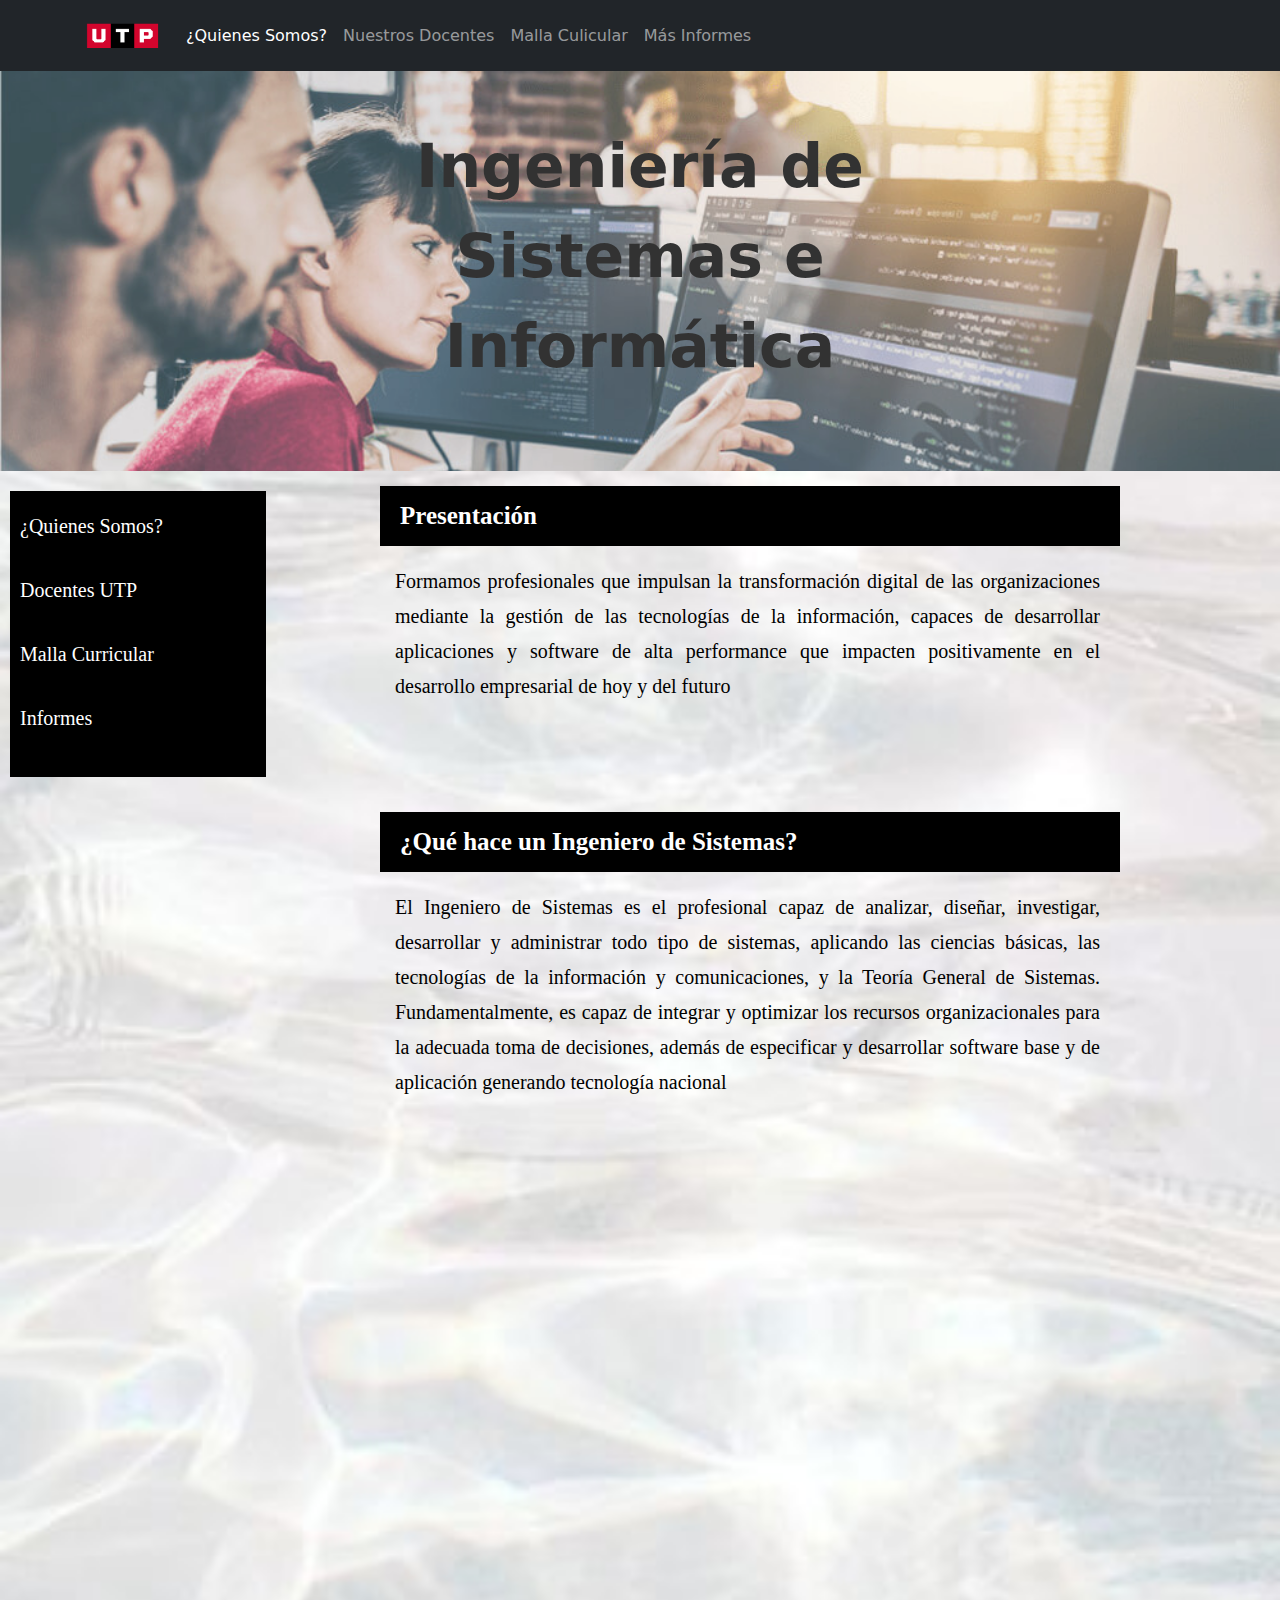
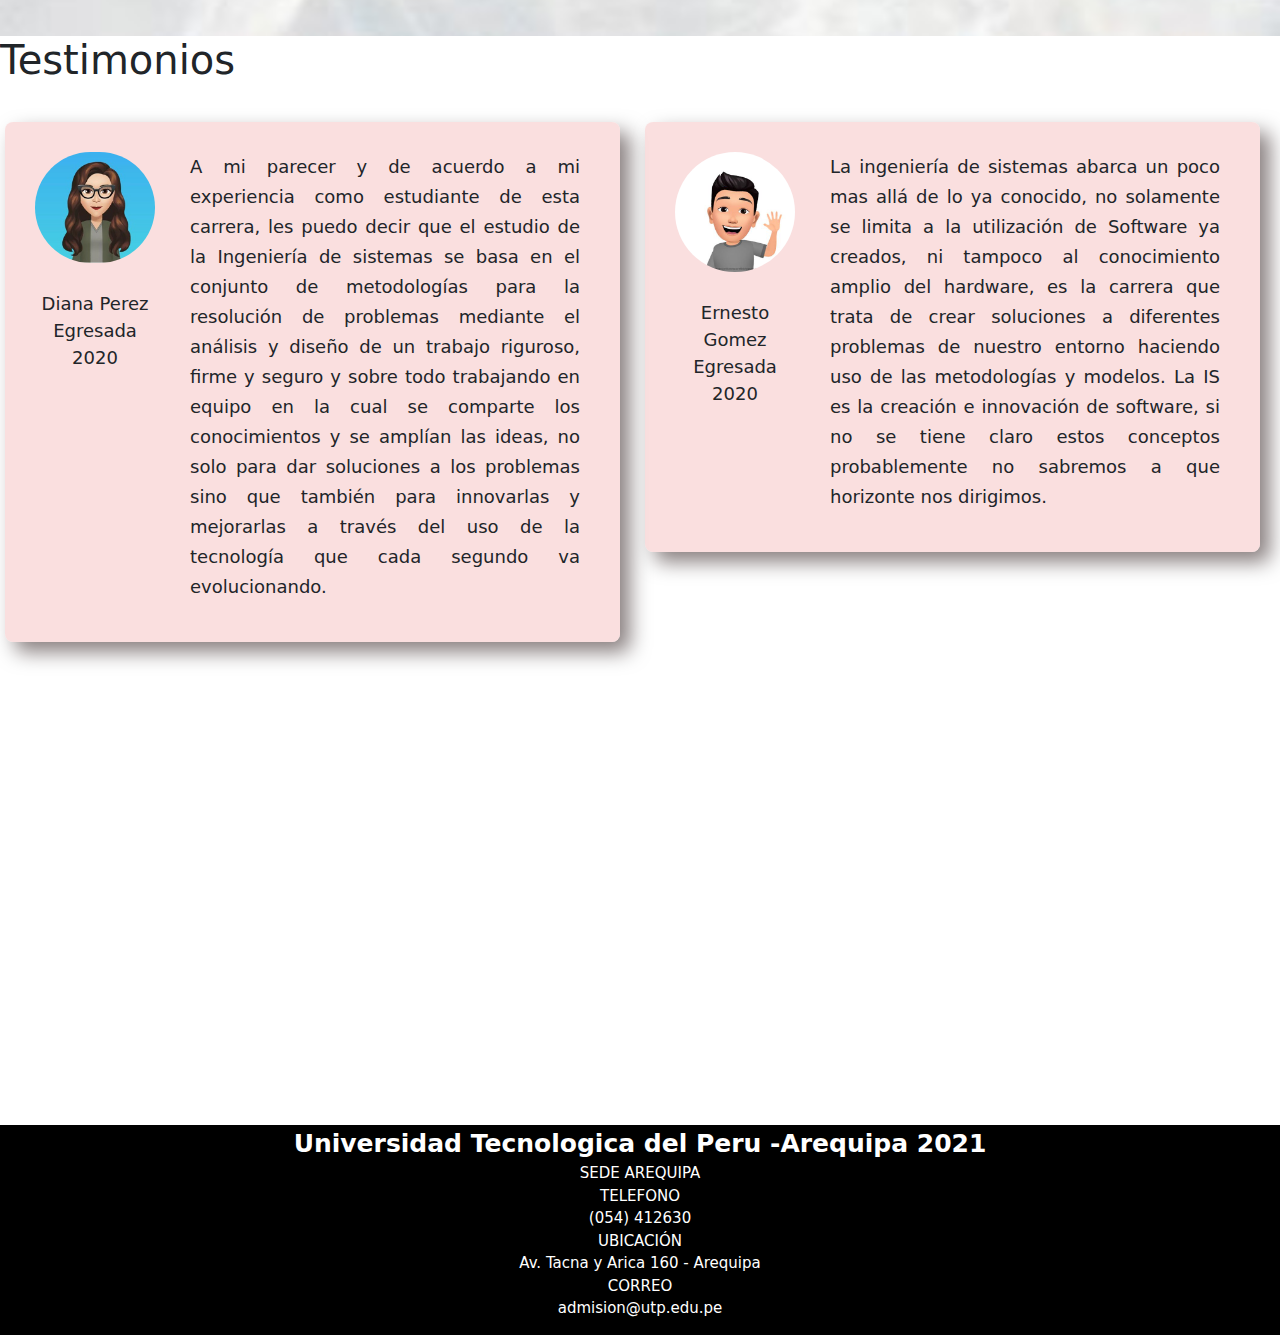
<file: Segundo Avance/index.html>
<!DOCTYPE html>
<html lang="en">
<head>
    <meta charset="UTF-8">
    <meta http-equiv="X-UA-Compatible" content="IE=edge">
    <meta name="viewport" content="width=device-width, initial-scale=1.0">
    <title>Ingeniería de Sistemas e Informática | UTP</title>
    <link rel="stylesheet" href="css/bootstrap.min.css">
    <link rel="stylesheet" href="css/estilos.css">
    <link rel="stylesheet" href="https://use.fontawesome.com/releases/v5.15.3/css/all.css" integrity="sha384-SZXxX4whJ79/gErwcOYf+zWLeJdY/qpuqC4cAa9rOGUstPomtqpuNWT9wdPEn2fk" crossorigin="anonymous">
    <link rel="stylesheet" href="https://cdnjs.cloudflare.com/ajax/libs/animate.css/4.1.1/animate.min.css" />
    <script src="css/wow.min.js"></script>
    <script>
        new WOW().init();
    </script>
</head>

<body>
    <header>
        <nav class="navbar navbar-expand-lg navbar-dark bg-dark">
            <div class="container">
              <a class="navbar-brand" href="#"><img src="img/UTP.png" alt="" width="80" height="45"></a> <!--logo utp-->
              <button class="navbar-toggler" type="button" data-bs-toggle="collapse" data-bs-target="#navbarSupportedContent" aria-controls="navbarSupportedContent" aria-expanded="false" aria-label="Toggle navigation">
                <span class="navbar-toggler-icon"></span>
              </button>
              <!--Inicia Menu-->
              <div class="collapse navbar-collapse" id="navbarSupportedContent">
                <ul class="navbar-nav me-auto mb-2 mb-lg-0">
                  <li class="nav-item"><a  class="nav-link active" aria-current="page" href="index.html">¿Quienes Somos?</a></li>
                  <li class="nav-item"><a  class="nav-link" href="NDocentes.html">Nuestros Docentes</a></li>
                  <li class="nav-item"><a  class="nav-link" href="MCurricular.html">Malla Culicular</a></li>
                  <li class="nav-item"><a  class="nav-link" href="MInformes.html">Más Informes</a></li> 
              </div>
            </div>
        </nav>
    </header>
    <!--parte1-->
    <section class="container1">
        <div class="rowConteiner">
            <div class="rowcontainer__title">
                Ingeniería de Sistemas e Informática
            </div>
        </div>
    </section>        
    <!--parte2-->
    <section class="cuerpo-central">
		<div class="Barra-izquierda">
			<nav >
				<a href="index.html">¿Quienes Somos?</a><br>
				<a href="NDocentes.html">Docentes UTP</a><br>				
				<a href="MCurricular.html">Malla Curricular</a><br>
				<a href="MInformes.html">Informes</a><br>
			</nav>
		</div>
		<div class="contenido-derecha">
			<h1>Presentación</h1>
			<p>	Formamos profesionales que impulsan la transformación digital de las organizaciones 
				mediante la gestión de las tecnologías de la información, capaces de desarrollar 
				aplicaciones y software de alta performance que impacten positivamente en el 
				desarrollo empresarial de hoy y del futuro</p>
                <br><br><br>
            <h1>¿Qué hace un Ingeniero de Sistemas?</h1>
            <p>	El Ingeniero de Sistemas es el profesional capaz de analizar, diseñar, investigar, desarrollar 
                y administrar todo tipo de sistemas, aplicando las ciencias básicas, las tecnologías de la información 
                y comunicaciones, y la Teoría General de Sistemas.
                Fundamentalmente, es capaz de integrar y optimizar los recursos organizacionales para la 
                adecuada toma de decisiones, además de especificar y desarrollar software base y de aplicación 
                generando tecnología nacional</p>
           
            
    <section class="main container">
        <div class="container-fluid">
            <div class="row">
                <div class="col-6">
                    <div class="mision__Info wow animate__animated animate__heartBeat">
                        <div class="mision__titulo">
                                    Mision <i class="fas fa-eye"></i>
                        </div>
                        <div class="mision__text">
                            La Escuela Profesional de Ingeniería de Sistemas e Informática forma 
                            integralmente profesionales altamente competitivos, con 
                            sólidos principios y sensibilidad social; líder capaz de crear,
                            aplicar, distribuir, difundir, transferir el desarrollo del 
                            software, los sistemas y tecnologías de la información como 
                            instrumentos de progreso y superación en los ámbitos en los 
                            que se desenvuelvan.
                        </div>
                    </div>
                </div>
                <div class="col-6">
                    <div class="mision__Info wow animate__animated animate__heartBeat">
                        <div class="mision__titulo">
                                    Vision <i class="fas fa-podcast"></i>

                        </div>
                        <div class="mision__text">
                            Escuela Profesional desea formar profesionales reconocidos, con 
                            valores y principios, comprometidos con la producción, desarrollo,
                            difusión y transferencia, de la investigación científica y 
                            tecnológica en mejora de la sociedad.
                        </div>
                    </div>
                </div>
            </div>    
        </div>
      <br><br><br><br>
    </section> 
    
</div> 	
</section> 
<section class="conteiner">
   
        <h1>Testimonios</h1>
        <div class="testimonios">
        <div class="col-6">  
            
                <div>
                
                <div class="testi">
                    <div><img src="img/ava1.jpg" class="avatar"><br> <br>Diana Perez <br>Egresada 2020 </div>
                    <div><p>A mi parecer y de acuerdo a mi experiencia como estudiante de esta carrera, 
                    les puedo decir que el estudio de la Ingeniería de sistemas se basa en el conjunto 
                    de metodologías para la resolución de problemas mediante el análisis y diseño de un 
                    trabajo riguroso, firme y seguro y sobre todo trabajando en equipo en la cual se comparte 
                    los conocimientos y se amplían las ideas, no solo para dar soluciones a los problemas sino 
                    que también para innovarlas y mejorarlas a través del uso de la tecnología que 
                    cada segundo va evolucionando.</p></div>
                </div>
            </div>
        </div>
        <div class="col-6">
                <div class="testi">
                    <div><img src="img/2.jpg" class="avatar"><br> <br>Ernesto Gomez <br>Egresada 2020  </div>
                    <div><p>La ingeniería de sistemas abarca un poco mas allá de lo ya conocido, no solamente 
                    se limita a la utilización de Software ya creados, ni tampoco al conocimiento amplio del 
                    hardware, es la carrera que trata de crear soluciones a diferentes problemas de nuestro 
                    entorno haciendo uso de las metodologías y modelos. La IS es la creación e innovación de software, 
                    si no se tiene claro estos conceptos probablemente no sabremos a que horizonte nos dirigimos.
                        </p></div>
                </div>
        </div>
        </div>
    </div>
</section> 
    
    <center><iframe width="553" height="384" src="https://www.utp.edu.pe/sites/default/files/video-thumbnails/web%20sistemas_0.mp4" title="YouTube video player" frameborder="0" allow="accelerometer; autoplay; clipboard-write; encrypted-media; gyroscope; picture-in-picture" allowfullscreen></iframe></center>  
    <br><br><br>
    <footer>
        <div class="footer">
            <div class="footer__titulo">
                Universidad Tecnologica del Peru -Arequipa 2021
            </div>
            <div class="footer__text">
                SEDE AREQUIPA<br>
                TELEFONO<br>
                (054) 412630<br>
                UBICACIÓN<br>
                Av. Tacna y Arica 160 - Arequipa<br>
                CORREO<br>
                admision@utp.edu.pe<br>
            </div>
            <div class="footer__icons">
                <a class="footer__icons--icon fab fa-facebook-square fa-2x" href="https://www.facebook.com/search/top?q=UTP%20-%20Sede%20Arequipa" ></a>
          <a class="footer__icons--icon fab fa-twitter-square fa-2x" href="https://twitter.com/universidadutp?lang=es"></a>
          <a class="footer__icons--icon fab fa-instagram-square fa-2x" href="https://www.instagram.com/universidadutp/?hl=es-la"></a>
            </div>
        </div>
    </footer>

    <script src="https://ajax.googleapis.com/ajax/libs/jquery/3.5.1/jquery.min.js"></script>
    
    <script src="https://cdn.jsdelivr.net/npm/bootstrap@5.0.0-beta3/dist/js/bootstrap.bundle.min.js" integrity="sha384-JEW9xMcG8R+pH31jmWH6WWP0WintQrMb4s7ZOdauHnUtxwoG2vI5DkLtS3qm9Ekf" crossorigin="anonymous"></script>
</body>
</html>
</file>
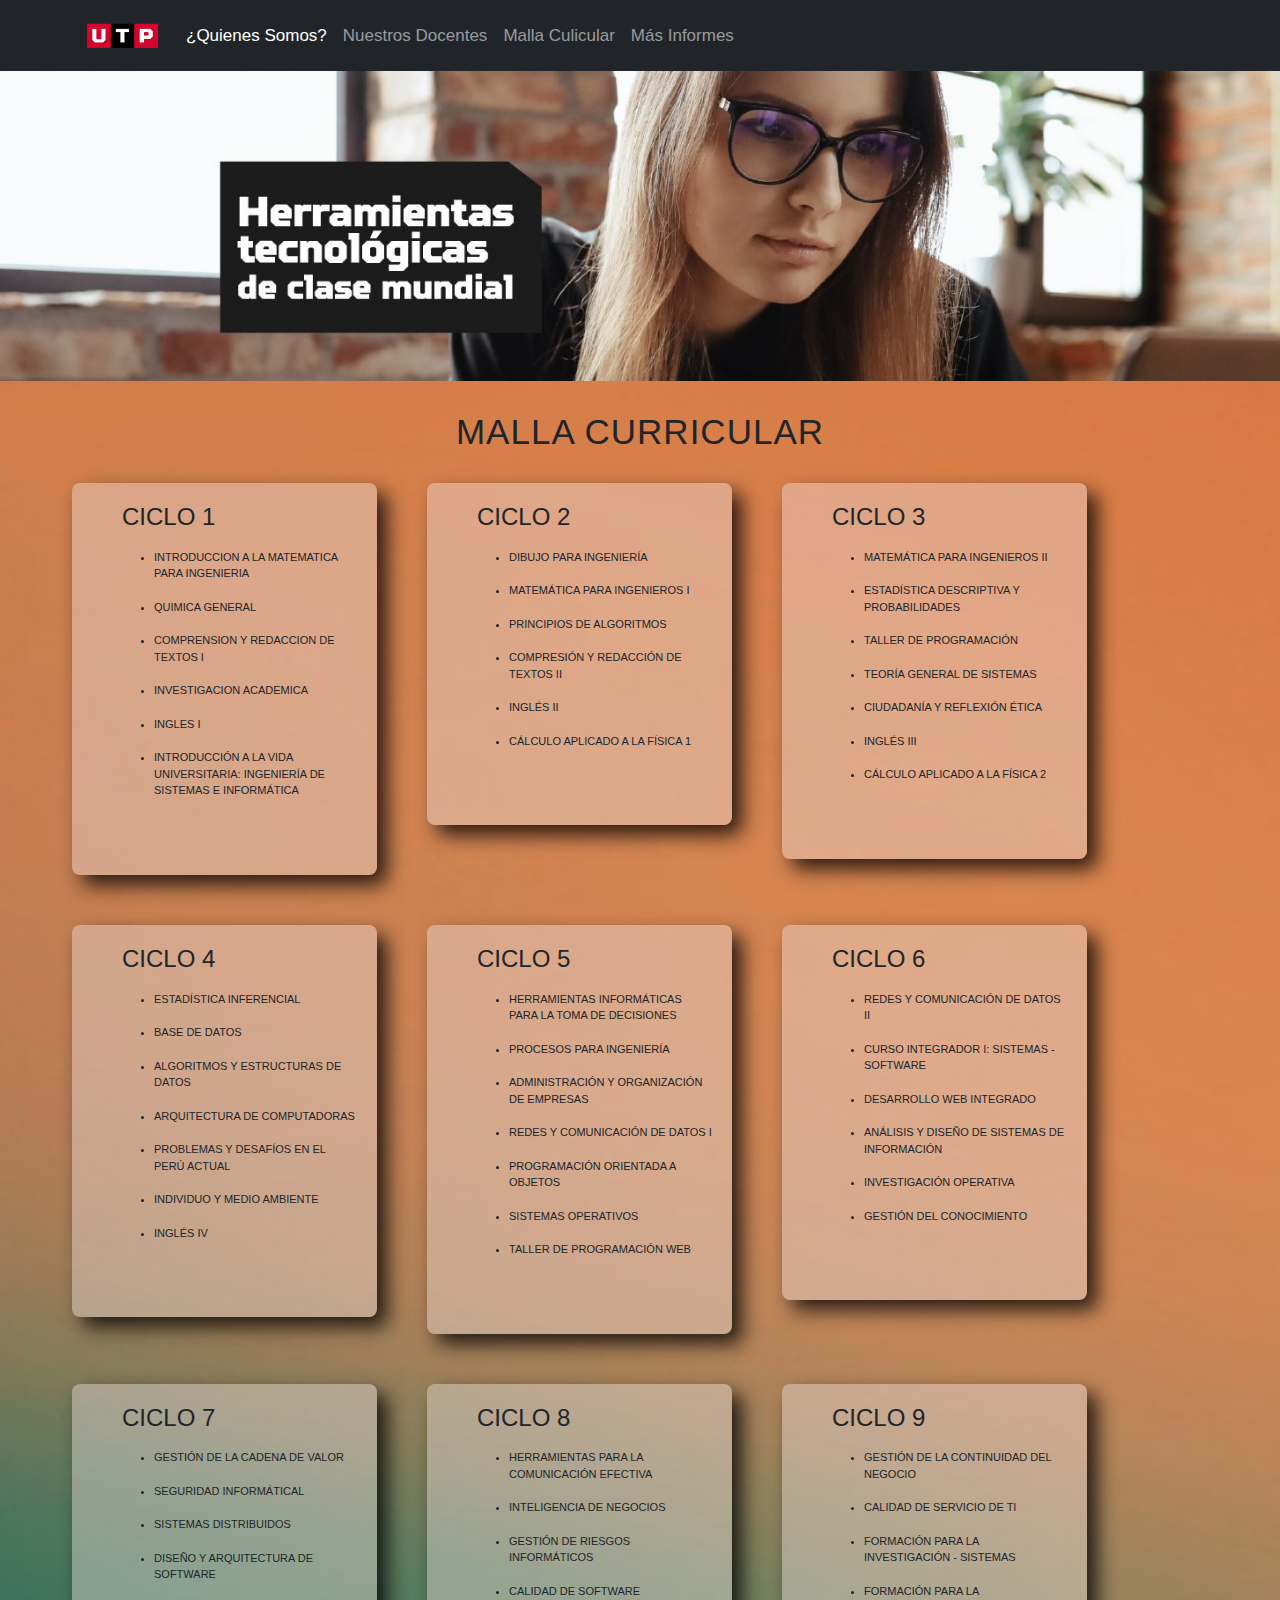
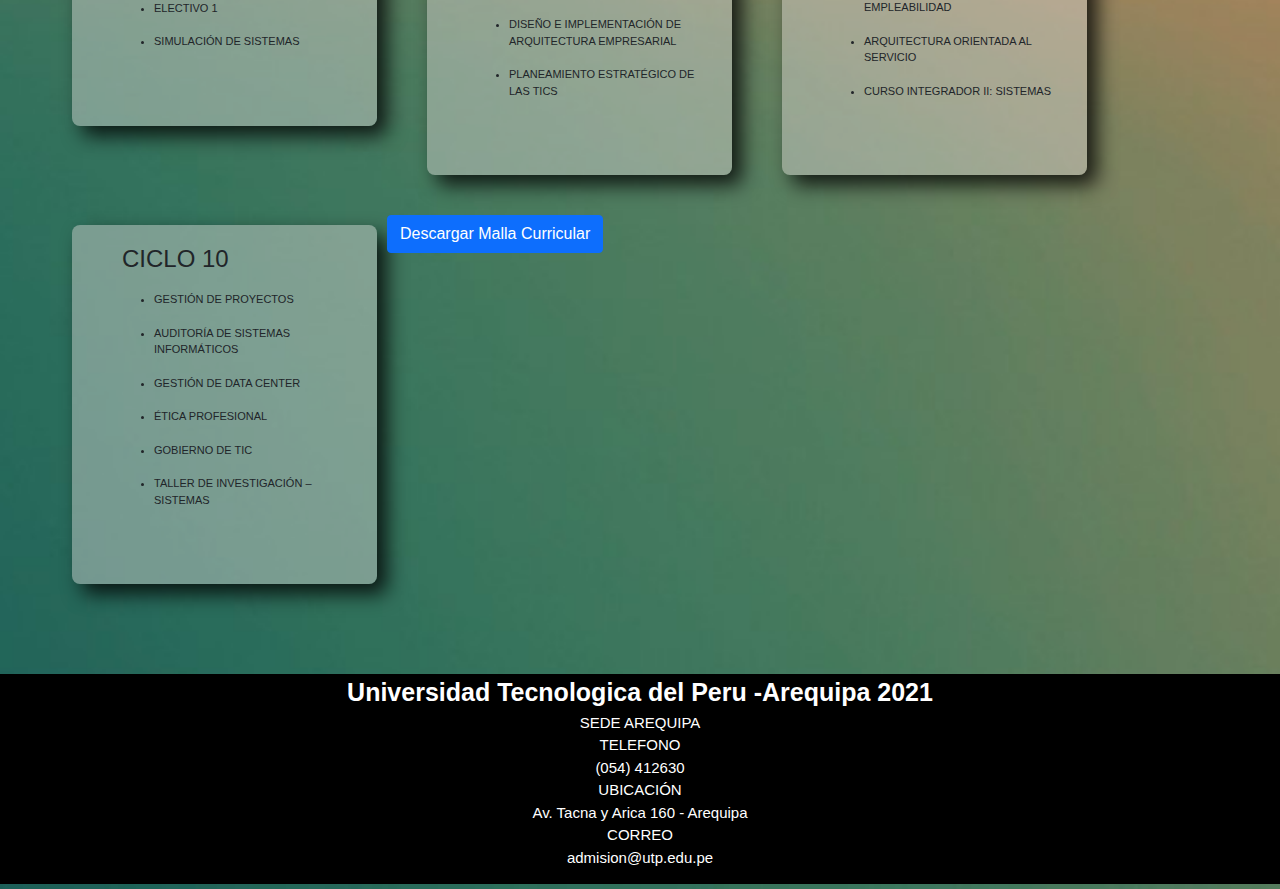
<file: Segundo Avance/MCurricular.html>
<!DOCTYPE html>
<html lang="en">
<head>
    <meta charset="UTF-8">
    <meta http-equiv="X-UA-Compatible" content="IE=edge">
    <meta name="viewport" content="width=device-width, initial-scale=1.0">
    <title>Ingeniería de Sistemas e Informática | UTP</title>
    <link rel="stylesheet" href="css/bootstrap.min.css">
    <link rel="stylesheet" href="css/mallaC.css">
    <link rel="stylesheet" href="https://use.fontawesome.com/releases/v5.15.3/css/all.css" integrity="sha384-SZXxX4whJ79/gErwcOYf+zWLeJdY/qpuqC4cAa9rOGUstPomtqpuNWT9wdPEn2fk" crossorigin="anonymous">
    <link rel="stylesheet" href="https://cdnjs.cloudflare.com/ajax/libs/animate.css/4.1.1/animate.min.css" />
    <script src="css/wow.min.js"></script>
    <script>
        new WOW().init();
    </script>
<body>
    <header>
        <nav class="navbar navbar-expand-lg navbar-dark bg-dark">
            <div class="container"><!--centraliza-->
              <a class="navbar-brand" href="#"><img src="img/UTP.png" alt="" width="80" height="45"></a> <!--logo utp-->
              <button class="navbar-toggler" type="button" data-bs-toggle="collapse" data-bs-target="#navbarSupportedContent" aria-controls="navbarSupportedContent" aria-expanded="false" aria-label="Toggle navigation">
                <span class="navbar-toggler-icon"></span>
              </button>
              <!--Inicia Menu-->
              <div class="collapse navbar-collapse" id="navbarSupportedContent">
                <ul class="navbar-nav me-auto mb-2 mb-lg-0">
                    <li class="nav-item"><a  class="nav-link active" aria-current="page" href="index.html">¿Quienes Somos?</a></li>
                    <li class="nav-item"><a  class="nav-link" href="NDocentes.html">Nuestros Docentes</a></li>
                    <li class="nav-item"><a  class ="nav-link" href="MCurricular.html">Malla Culicular</a></li>
                    <li class="nav-item"><a  class="nav-link" href="MInformes.html">Más Informes</a></li> 
              </div>
            </div>
          </nav>     
    </header>      
    <!-- PARTE1 -->
	<section class="cabecera-informacion"></section>

  <!-- CUERPO PRINCIPAL -->
  <h2 class="titulomalla">MALLA CURRICULAR</h2>
  <div class="portafolio">
    
      <div class="pruebadiv">
          <h4>CICLO 1</h3>
           <ul>
              <li>INTRODUCCION A LA MATEMATICA PARA INGENIERIA</li>
              <li>QUIMICA GENERAL</li>
              <li>COMPRENSION Y REDACCION DE TEXTOS I</li>
              <li>INVESTIGACION ACADEMICA</li>
              <li>INGLES I</li>
              <li>INTRODUCCIÓN A LA VIDA UNIVERSITARIA: INGENIERÍA DE SISTEMAS E INFORMÁTICA</li>
          </ul>
      </div>
      <div class="pruebadiv">
          <h4>CICLO 2</h3>
           <ul>
              <li>DIBUJO PARA INGENIERÍA</li>
              <li>MATEMÁTICA PARA INGENIEROS I</li>
              <li>PRINCIPIOS DE ALGORITMOS</li>
              <li>COMPRESIÓN Y REDACCIÓN DE TEXTOS II</li>
              <li>INGLÉS II</li>
              <li>CÁLCULO APLICADO A LA FÍSICA 1</li>
          </ul>
      </div>
      <div class="pruebadiv">
          <h4>CICLO 3</h3>
           <ul>
              <li>MATEMÁTICA PARA INGENIEROS II</li>
              <li>ESTADÍSTICA DESCRIPTIVA Y PROBABILIDADES</li>
              <li>TALLER DE PROGRAMACIÓN</li>
              <li>TEORÍA GENERAL DE SISTEMAS</li>
              <li>CIUDADANÍA Y REFLEXIÓN ÉTICA</li>
              <li>INGLÉS III</li>
              <li>CÁLCULO APLICADO A LA FÍSICA 2</li>
          </ul>
      </div>
      <div class="pruebadiv">
          <h4>CICLO 4</h3>
           <ul>
              <li>ESTADÍSTICA INFERENCIAL</li>
              <li>BASE DE DATOS</li>
              <li>ALGORITMOS Y ESTRUCTURAS DE DATOS</li>
              <li>ARQUITECTURA DE COMPUTADORAS</li>
              <li>PROBLEMAS Y DESAFÍOS EN EL PERÚ ACTUAL</li>
              <li>INDIVIDUO Y MEDIO AMBIENTE</li>
              <li>INGLÉS IV</li>
          </ul>
      </div>
      <div class="pruebadiv">
          <h4>CICLO 5</h3>
           <ul>
              <li>HERRAMIENTAS INFORMÁTICAS PARA LA TOMA DE DECISIONES</li>
              <li>PROCESOS PARA INGENIERÍA</li>
              <li>ADMINISTRACIÓN Y ORGANIZACIÓN DE EMPRESAS</li>
              <li>REDES Y COMUNICACIÓN DE DATOS I</li>
              <li>PROGRAMACIÓN ORIENTADA A OBJETOS</li>
              <li>SISTEMAS OPERATIVOS</li>
              <li>TALLER DE PROGRAMACIÓN WEB</li>
          </ul>
      </div>
      <div class="pruebadiv">
          <h4>CICLO 6</h3>
           <ul>
              <li>REDES Y COMUNICACIÓN DE DATOS II</li>
              <li>CURSO INTEGRADOR I: SISTEMAS - SOFTWARE</li>
              <li>DESARROLLO WEB INTEGRADO</li>
              <li>ANÁLISIS Y DISEÑO DE SISTEMAS DE INFORMACIÓN</li>
              <li>INVESTIGACIÓN OPERATIVA</li>
              <li>GESTIÓN DEL CONOCIMIENTO</li>
          </ul>
      </div>
      <div class="pruebadiv">
          <h4>CICLO 7</h3>
           <ul>
              <li>GESTIÓN DE LA CADENA DE VALOR</li>
              <li>SEGURIDAD INFORMÁTICAL</li>
              <li>SISTEMAS DISTRIBUIDOS</li>
              <li>DISEÑO Y ARQUITECTURA DE SOFTWARE</li>
              <li>ELECTIVO 1</li>
              <li>SIMULACIÓN DE SISTEMAS</li>
          </ul>
      </div>
      <div class="pruebadiv">
          <h4>CICLO 8</h3>
           <ul>
              <li>HERRAMIENTAS PARA LA COMUNICACIÓN EFECTIVA</li>
              <li>INTELIGENCIA DE NEGOCIOS</li>
              <li>GESTIÓN DE RIESGOS INFORMÁTICOS</li>
              <li>CALIDAD DE SOFTWARE</li>
              <li>DISEÑO E IMPLEMENTACIÓN DE ARQUITECTURA EMPRESARIAL</li>
              <li>PLANEAMIENTO ESTRATÉGICO DE LAS TICS</li>
          </ul>
      </div>
      <div class="pruebadiv">
          <h4>CICLO 9</h3>
           <ul>
              <li>GESTIÓN DE LA CONTINUIDAD DEL NEGOCIO</li>
              <li>CALIDAD DE SERVICIO DE TI</li>
              <li>FORMACIÓN PARA LA INVESTIGACIÓN - SISTEMAS</li>
              <li>FORMACIÓN PARA LA EMPLEABILIDAD</li>
              <li>ARQUITECTURA ORIENTADA AL SERVICIO</li>
              <li>CURSO INTEGRADOR II: SISTEMAS</li>
          </ul>
      </div>
      <div class="pruebadiv">
          <h4>CICLO 10</h3>
           <ul>
              <li>GESTIÓN DE PROYECTOS</li>
              <li>AUDITORÍA DE SISTEMAS INFORMÁTICOS</li>
              <li>GESTIÓN DE DATA CENTER</li>
              <li>ÉTICA PROFESIONAL</li>
              <li>GOBIERNO DE TIC</li>
              <li>TALLER DE INVESTIGACIÓN – SISTEMAS</li>
          </ul>
      </div>
      <div>
      <a class="btn btn-primary" href="https://www.utp.edu.pe/sites/default/files/malla-curricular/Sistemas%20e%20Inform%C3%A1tica-2020.pdf">
        Descargar Malla Curricular
      </a>
    </div>
  </div>
      
</section>


<footer>
  <div class="footer">
      <div class="footer__titulo">
          Universidad Tecnologica del Peru -Arequipa 2021
      </div>
      <div class="footer__text">
          SEDE AREQUIPA<br>
          TELEFONO<br>
          (054) 412630<br>
          UBICACIÓN<br>
          Av. Tacna y Arica 160 - Arequipa<br>
          CORREO<br>
          admision@utp.edu.pe<br>
      </div>
      <div class="footer__icons">
          <a class="footer__icons--icon fab fa-facebook-square fa-2x" href="https://www.facebook.com/search/top?q=UTP%20-%20Sede%20Arequipa" ></a>
          <a class="footer__icons--icon fab fa-twitter-square fa-2x" href="https://twitter.com/universidadutp?lang=es"></a>
          <a class="footer__icons--icon fab fa-instagram-square fa-2x" href="https://www.facebook.com/search/top?q=UTP%20-%20Sede%20Arequipa"></a>
      </div>
  </div>
</footer>

    <script src="https://ajax.googleapis.com/ajax/libs/jquery/3.5.1/jquery.min.js"></script>
    <script src="https://cdn.jsdelivr.net/npm/bootstrap@5.0.0-beta3/dist/js/bootstrap.bundle.min.js" integrity="sha384-JEW9xMcG8R+pH31jmWH6WWP0WintQrMb4s7ZOdauHnUtxwoG2vI5DkLtS3qm9Ekf" crossorigin="anonymous"></script>
</body>
</html>
</file>
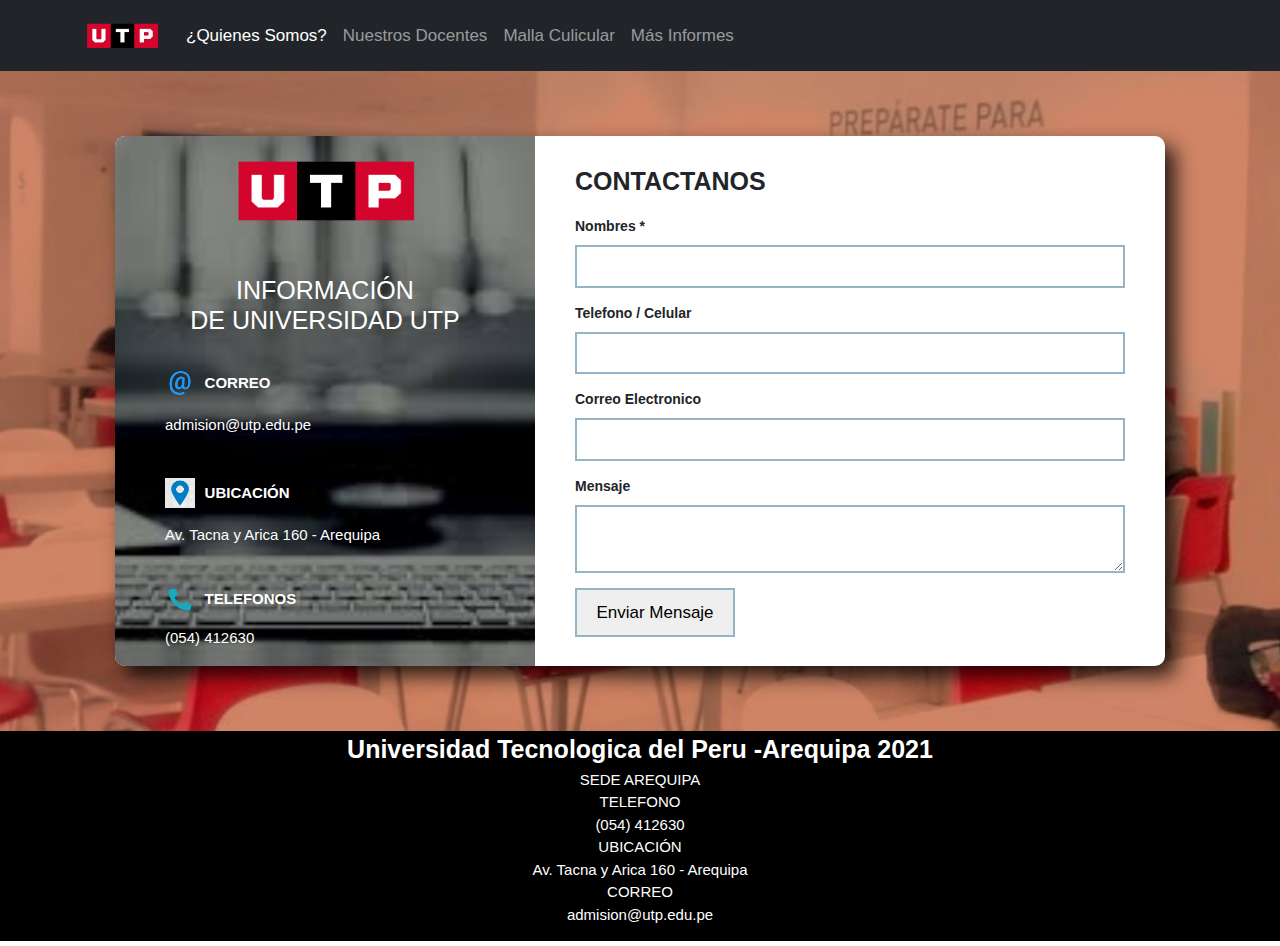
<file: Segundo Avance/MInformes.html>
<!DOCTYPE html>
<html lang="en">
<head>
    <meta charset="UTF-8">
    <meta http-equiv="X-UA-Compatible" content="IE=edge">
    <meta name="viewport" content="width=device-width, initial-scale=1.0">
    <title>Ingeniería de Sistemas e Informática | UTP</title>
    <link rel="stylesheet" href="css/bootstrap.min.css">
    <link rel="stylesheet" href="css/informes.css">
    <link rel="stylesheet" href="https://use.fontawesome.com/releases/v5.15.3/css/all.css" integrity="sha384-SZXxX4whJ79/gErwcOYf+zWLeJdY/qpuqC4cAa9rOGUstPomtqpuNWT9wdPEn2fk" crossorigin="anonymous">
    <link rel="stylesheet" href="https://cdnjs.cloudflare.com/ajax/libs/animate.css/4.1.1/animate.min.css" />
    <script src="css/wow.min.js"></script>
    <script>
        new WOW().init();
    </script>
</head>
<body>
    <header>
        <nav class="navbar navbar-expand-lg navbar-dark bg-dark">
            <div class="container"><!--centraliza-->
              <a class="navbar-brand" href="#"><img src="img/UTP.png" alt="" width="80" height="45"></a> <!--logo utp-->
              <button class="navbar-toggler" type="button" data-bs-toggle="collapse" data-bs-target="#navbarSupportedContent" aria-controls="navbarSupportedContent" aria-expanded="false" aria-label="Toggle navigation">
                <span class="navbar-toggler-icon"></span>
              </button>
              <!--Inicia Menu-->
              <div class="collapse navbar-collapse" id="navbarSupportedContent">
                <ul class="navbar-nav me-auto mb-2 mb-lg-0">
                  <li class="nav-item"><a  class="nav-link active" aria-current="page" href="index.html">¿Quienes Somos?</a></li>
                  <li class="nav-item"><a  class="nav-link" href="NDocentes.html">Nuestros Docentes</a></li>
                  <li class="nav-item"><a  class ="nav-link" href="MCurricular.html">Malla Culicular</a></li>
                  <li class="nav-item"><a  class="nav-link" href="MInformes.html">Más Informes</a></li> 
              </div>
            </div>
          </nav>     
    </header> 
    <!-- CONTENIDO PARA CONTACTOS -->
	<section class="empresa">
    <section class="Info_empresa">
    <section class="titulo">
      <img src="img/UTP.png">
      <h3>INFORMACIÓN<br>DE UNIVERSIDAD UTP</h3> <br>
    </section>

    <section class="items_empresa">
      <p><img src="img/email.png" class="icontac">  
                  <strong>CORREO</strong></p>
      <p>admision@utp.edu.pe</p><br>

      <p><img src="img/ubicacion.png" class="icontac">
                  <strong>UBICACIÓN</strong></p>
      <p>Av. Tacna y Arica 160 - Arequipa</p><br>
        
      <p><img src="img/tef.png" class="icontac">
                  <strong>TELEFONOS</strong></p>
            <p>(054) 412630<br></p> 
    </section>
  </section>
  
  <!-- Formulario del contacto -->
  <form action="" class="formulario_usuario">
    <h2>CONTACTANOS</h2>
    <div class="info_usuario">
      <label for="Nombres"> Nombres *</label>
      <input type="text" id="nombres">

      <label for="Telefono"> Telefono / Celular</label>
      <input type="text" id="Telefono">

      <label for="email"> Correo Electronico</label>
      <input type="text" id="email">
      
      <label for="mensaje"> Mensaje</label>
      <textarea id="mensaje"></textarea>

      <input type="button" value="Enviar Mensaje" id="botonenvio">
    </div>
  </form>
</section>     
    
<footer>
  <div class="footer">
      <div class="footer__titulo">
          Universidad Tecnologica del Peru -Arequipa 2021
      </div>
      <div class="footer__text">
            SEDE AREQUIPA<br>
            TELEFONO<br>
            (054) 412630<br>
            UBICACIÓN<br>
            Av. Tacna y Arica 160 - Arequipa<br>
            CORREO<br>
            admision@utp.edu.pe<br>
      </div>
      <div class="footer__icons">
        <a class="footer__icons--icon fab fa-facebook-square fa-2x" href="https://www.facebook.com/search/top?q=UTP%20-%20Sede%20Arequipa" ></a>
        <a class="footer__icons--icon fab fa-twitter-square fa-2x" href="https://twitter.com/universidadutp?lang=es"></a>
        <a class="footer__icons--icon fab fa-instagram-square fa-2x" href="https://www.instagram.com/universidadutp/?hl=es-la"></a>
      </div>
  </div>
</footer>

    <script src="https://ajax.googleapis.com/ajax/libs/jquery/3.5.1/jquery.min.js"></script>
    <script src="https://cdn.jsdelivr.net/npm/bootstrap@5.0.0-beta3/dist/js/bootstrap.bundle.min.js" integrity="sha384-JEW9xMcG8R+pH31jmWH6WWP0WintQrMb4s7ZOdauHnUtxwoG2vI5DkLtS3qm9Ekf" crossorigin="anonymous"></script>
</body>
</html>
</file>
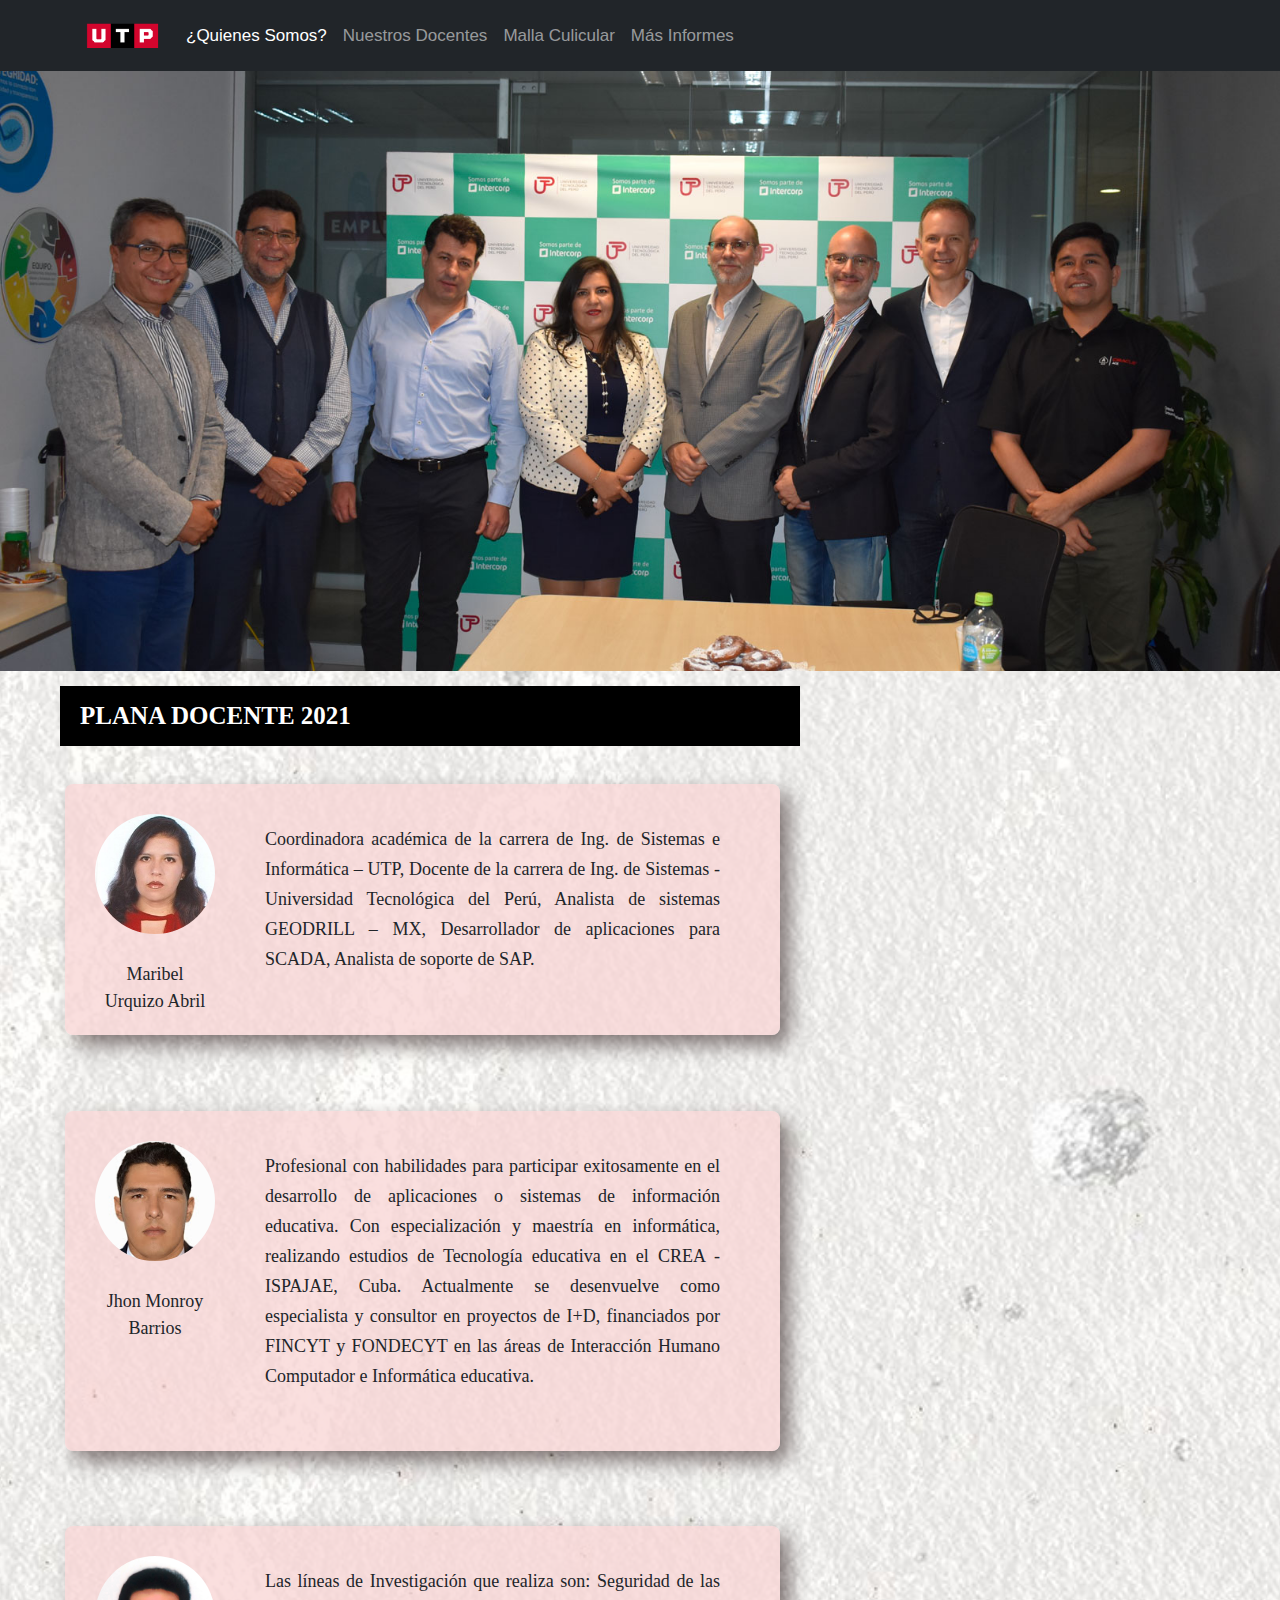
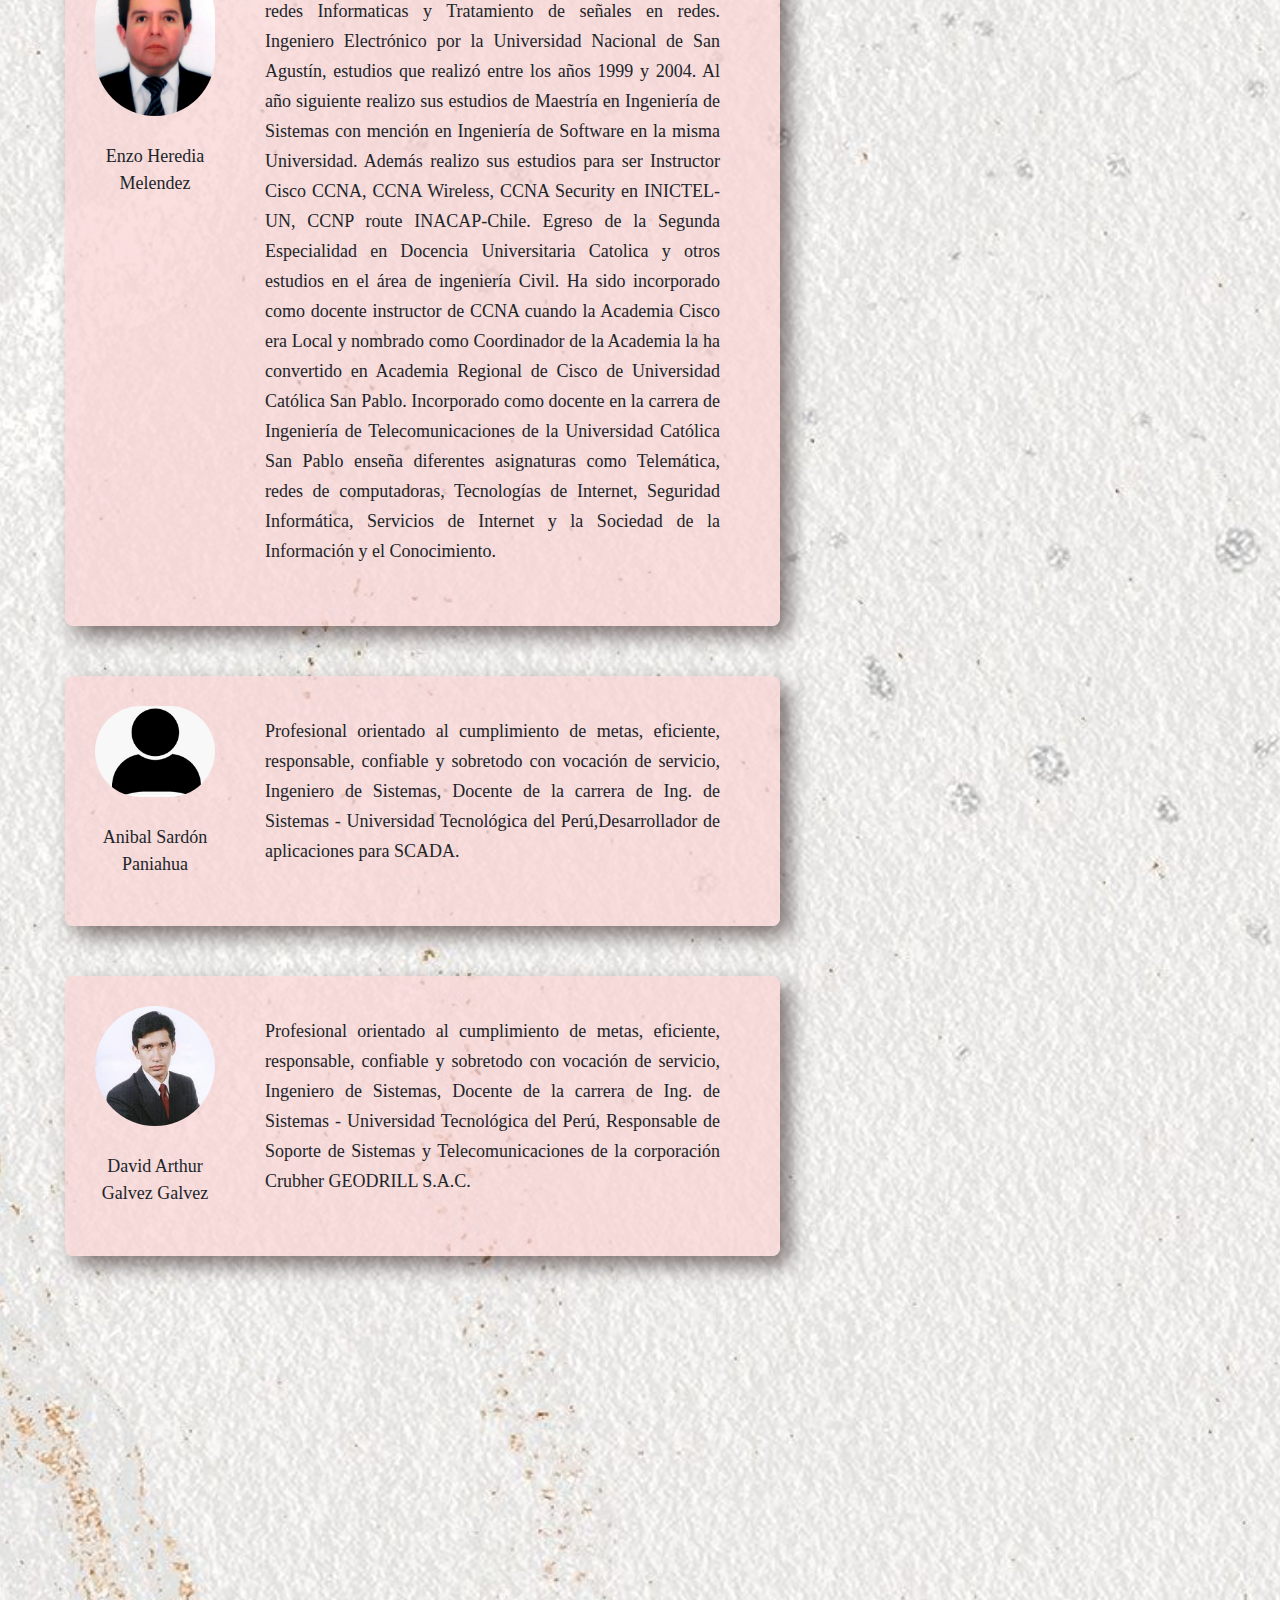
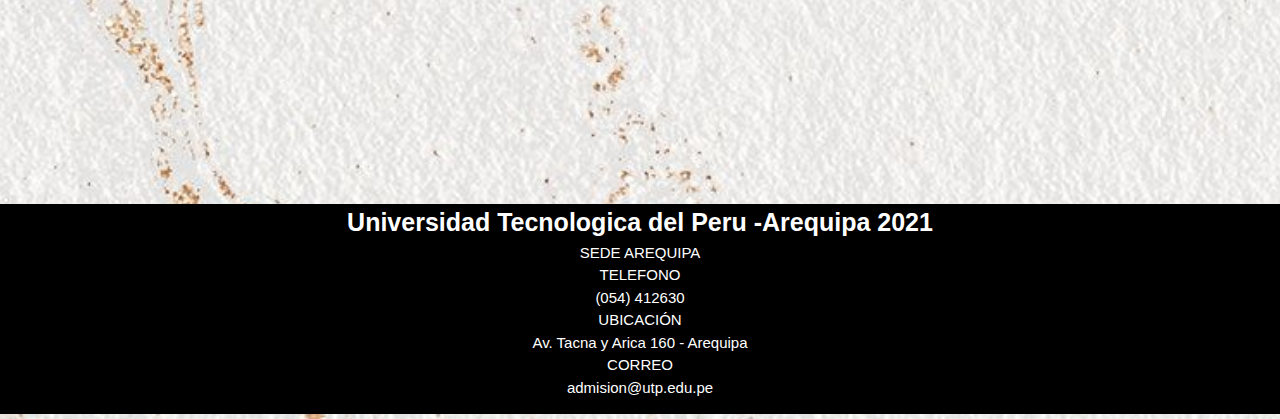
<file: Segundo Avance/NDocentes.html>
<!DOCTYPE html>
<html lang="en">
<head>
    <meta charset="UTF-8">
    <meta http-equiv="X-UA-Compatible" content="IE=edge">
    <meta name="viewport" content="width=device-width, initial-scale=1.0">
    <title>Ingeniería de Sistemas e Informática | UTP</title>
    <link rel="stylesheet" href="css/bootstrap.min.css">
    <link rel="stylesheet" href="css/docentes.css">
    <link rel="stylesheet" href="https://use.fontawesome.com/releases/v5.15.3/css/all.css" integrity="sha384-SZXxX4whJ79/gErwcOYf+zWLeJdY/qpuqC4cAa9rOGUstPomtqpuNWT9wdPEn2fk" crossorigin="anonymous">
    <link rel="stylesheet" href="https://cdnjs.cloudflare.com/ajax/libs/animate.css/4.1.1/animate.min.css" />
    <script src="css/wow.min.js"></script>
    <script>
        new WOW().init();
    </script>
<body>
    <header>
        <nav class="navbar navbar-expand-lg navbar-dark bg-dark">
            <div class="container"><!--centraliza-->
              <a class="navbar-brand" href="#"><img src="img/UTP.png" alt="" width="80" height="45"></a> <!--logo utp-->
              <button class="navbar-toggler" type="button" data-bs-toggle="collapse" data-bs-target="#navbarSupportedContent" aria-controls="navbarSupportedContent" aria-expanded="false" aria-label="Toggle navigation">
                <span class="navbar-toggler-icon"></span>
              </button>
              <!--Inicia Menu-->
              <div class="collapse navbar-collapse" id="navbarSupportedContent">
                <ul class="navbar-nav me-auto mb-2 mb-lg-0">
                    <li class="nav-item"><a  class="nav-link active" aria-current="page" href="index.html">¿Quienes Somos?</a></li>
                    <li class="nav-item"><a  class="nav-link" href="NDocentes.html">Nuestros Docentes</a></li>
                    <li class="nav-item"><a  class ="nav-link" href="MCurricular.html">Malla Culicular</a></li>
                    <li class="nav-item"><a  class="nav-link" href="MInformes.html">Más Informes</a></li> 
              </div>
            </div>
          </nav>     
    </header>
    <section class="cabecera-informacion"></section>

        <div class="contenido-derecha">
          <div class="docentes">
            <h1>PLANA DOCENTE 2021</h1>
            <div class="testi">
              <div><img src="img/maribel-urquizo.jpg" class="avatar"><br> <br>Maribel Urquizo Abril <br></div>
              <div><p>Coordinadora académica de la carrera de Ing. de Sistemas e Informática – 
                UTP, Docente de la carrera de Ing. de Sistemas - Universidad Tecnológica del 
                Perú, Analista de sistemas GEODRILL – MX, Desarrollador de aplicaciones para 
                SCADA, Analista de soporte de SAP.</p></div>
            </div>
            <br>
            <div class="testi">
              <div><img src="img/jhon-monroy.jpg" class="avatar"><br> <br>Jhon Monroy Barrios <br> </div>
              <div><p>Profesional con habilidades para participar exitosamente en el desarrollo 
                de aplicaciones o sistemas de información educativa. Con especialización y maestría 
                en informática, realizando estudios de Tecnología educativa en el CREA - ISPAJAE, 
                Cuba. Actualmente se desenvuelve como especialista y consultor en proyectos de I+D, 
                financiados por FINCYT y FONDECYT en las áreas de Interacción Humano Computador e 
                Informática educativa.
                </p></div>
            </div>
            <br>
            <div class="testi">
              <div><img src="img/enzo-heredia01.jpg" class="avatar"><br> <br>Enzo Heredia Melendez <br> </div>
              <div><p>Las líneas de Investigación que realiza son: Seguridad de las redes Informaticas
                 y Tratamiento de señales en redes. Ingeniero Electrónico por la Universidad Nacional 
                 de San Agustín, estudios que realizó entre los años 1999 y 2004. Al año siguiente realizo 
                 sus estudios de Maestría en Ingeniería de Sistemas con mención en Ingeniería de Software 
                 en la misma Universidad. Además realizo sus estudios para ser Instructor Cisco CCNA, CCNA 
                 Wireless, CCNA Security en INICTEL-UN, CCNP route INACAP-Chile. Egreso de la Segunda 
                 Especialidad en Docencia Universitaria Catolica y otros estudios en el área de ingeniería 
                 Civil. Ha sido incorporado como docente instructor de CCNA cuando la Academia Cisco era 
                 Local y nombrado como Coordinador de la Academia la ha convertido en Academia Regional de 
                 Cisco de Universidad Católica San Pablo. Incorporado como docente en la carrera de Ingeniería 
                 de Telecomunicaciones de la Universidad Católica San Pablo enseña diferentes asignaturas como 
                 Telemática, redes de computadoras, Tecnologías de Internet, Seguridad Informática, Servicios 
                 de Internet y la Sociedad de la Información y el Conocimiento.
                </p></div>
            </div>
            <div class="testi">
              <div><img src="img/incognito.jpg" class="avatar"><br> <br>Anibal Sardón Paniahua <br> </div>
              <div><p>Profesional orientado al cumplimiento de metas, eficiente, responsable, confiable 
                y sobretodo con vocación de servicio, Ingeniero de Sistemas, Docente de la carrera
                 de Ing. de Sistemas - Universidad Tecnológica del Perú,Desarrollador de aplicaciones para SCADA. 
                </p></div>
            </div>
            <div class="testi">
              <div><img src="img/arthur.jpg" class="avatar"><br> <br>David Arthur Galvez Galvez <br> </div>
              <div><p>Profesional orientado al cumplimiento de metas, eficiente, responsable, confiable y 
                sobretodo con vocación de servicio, Ingeniero de Sistemas, Docente de la carrera de Ing. 
                de Sistemas - Universidad Tecnológica del Perú, Responsable de Soporte de Sistemas y 
                Telecomunicaciones de la corporación Crubher GEODRILL S.A.C. 
                </p></div>
            </div>
          </div>
        </div>
        <center><iframe width="553" height="384" src="https://www.youtube.com/embed/VyAol8lTeWM" title="YouTube video player" frameborder="0" allow="accelerometer; autoplay; clipboard-write; encrypted-media; gyroscope; picture-in-picture" allowfullscreen></iframe></center>  
        <br><br><br>
    <footer>
      <div class="footer">
          <div class="footer__titulo">
              Universidad Tecnologica del Peru -Arequipa 2021
          </div>
          <div class="footer__text">
                SEDE AREQUIPA<br>
                TELEFONO<br>
                (054) 412630<br>
                UBICACIÓN<br>
                Av. Tacna y Arica 160 - Arequipa<br>
                CORREO<br>
                admision@utp.edu.pe<br>
          </div>
          <div class="footer__icons">
            <a class="footer__icons--icon fab fa-facebook-square fa-2x" href="https://www.facebook.com/search/top?q=UTP%20-%20Sede%20Arequipa" ></a>
            <a class="footer__icons--icon fab fa-twitter-square fa-2x" href="https://twitter.com/universidadutp?lang=es"></a>
            <a class="footer__icons--icon fab fa-instagram-square fa-2x" href="https://www.instagram.com/universidadutp/?hl=es-la"></a>
          </div>
      </div>
    </footer>

    <script src="https://ajax.googleapis.com/ajax/libs/jquery/3.5.1/jquery.min.js"></script>
    <script src="https://cdn.jsdelivr.net/npm/bootstrap@5.0.0-beta3/dist/js/bootstrap.bundle.min.js" integrity="sha384-JEW9xMcG8R+pH31jmWH6WWP0WintQrMb4s7ZOdauHnUtxwoG2vI5DkLtS3qm9Ekf" crossorigin="anonymous"></script>
</body>
</html>
</file>
<file: Segundo Avance/css/estilos.css>
/*parte1*/
/*imagen*/
.container1{
    background-image: url(../img/sist.pag.jpg);
    background-size: cover ;
    background-repeat: no-repeat;
    width: 100%;
    height: 400px;
    opacity: 0.8;

}
/*contenido*/
.rowConteiner{
    display: flex;
    justify-content: space-around;
    
}
.rowcontainer__title{
        color: black;
        font-size: 60px;
        width:55%;
        text-align: center;
        font-weight: 900;
        margin:50px  auto 50px auto;

}
/*parte2*/
/*CONTENIDO CENTRAL*/

.cuerpo-central{
    background-image: url("../img/fondo02.jpg");
    background-size: cover;
    display: flex;
    flex-direction: row;
	justify-content: space-between;
    width: 100%;
    height: 100%;
    color: rgb(0, 0, 0);
}

/*CONTENIDO CENTRAL - LADO IZQUIERDO*/
.Barra-izquierda{
    display: flex;
    flex-direction: column;
    width: 25%;
    height: 160px;
}

.Barra-izquierda nav{
    background-color: rgb(0, 0, 0);
    display: flex;
    flex-direction: column;
    margin: 20px 50px 20px 10px;    
    padding: 20px 10px 10px 10px;
    width: 80%;
}

.Barra-izquierda nav a{
    font-size: 20px;
    text-decoration: none;
    font-family: Cambria, Cochin, Georgia, Times, 'Times New Roman', serif;
    color: white;
    margin-bottom: 10px;
}

.Barra-izquierda nav a:hover{
    transform: scale(1.2);
    transform-origin:left;
    transition: transform 0.5s;
}

/*CONTENIDO CENTRAL - LADO DERECHO*/
.contenido-derecha{
    display: flex;
    flex-direction: column;
    width: 75%;
    padding: 15px 160px 60px 60px;
    font-family: Cambria, Cochin, Georgia, Times, 'Times New Roman', serif;
    text-align:justify;
}

.contenido-derecha h1{
    padding: 15px 10px 15px 20px;
    font-size: 25px;
    font-weight:bold;
    background: rgba(0, 0, 0);
    color: white;
    
}

.contenido-derecha p{
    
    padding: 10px 20px 20px 15px;
    font-size: 20px;
    line-height: 35px;
}

/*CONTENIDO CENTRAL - TESTIMONIOS*/
.testimonios{
    
    display: flex;
    flex-direction: row;
	justify-content: space-between;
}

.testi{
    background: rgba(248, 212, 212, 0.75);
    box-shadow: 10px 10px 20px rgba(20, 1, 1, 0.5);
    margin: 30px 20px 20px 5px;
    padding: 30px 20px 20px 30px;
    display: flex;
    flex-direction: row;
	justify-content: space-between;
    text-align: center;
    border-radius: 8px;
    font-size: 18px;
}
.testi p{
    font-size: 18px;
    line-height: 30px;
    margin: 0px 20px 20px 35px;
    text-align: justify;
}

.avatar{
    width: 120px;
    border-radius: 100px;
}

/*****************************************/
/* stylos mision vision  */


.mision__titulo{
    font-size: 25px;
    font-weight: 700;
    text-align: center;
}
.mision__Info{
 border-radius:  5px;
 background: #D4D6D4;
 padding: 20px; 
 margin-top: 50px;

}

/****************************/
/* Stylos footer */

.footer{
    background: black;

}

.footer__titulo{
    font-size: 25px;
    font-weight: 900;
    text-align: center; 
    color: white;
}
.footer__text{
    font-size: 15px;
    font-weight: 400;
    text-align: center; 
    color: white;
}
.footer__icons{
    display: flex;
    justify-content: center;
    color: white;
    margin: 5px 5px 5px 5px;
}
.footer__icons--icon{
    color: white;
    margin: 5px 5px 5px 5px;
    text-decoration: none;
    cursor: pointer;
}
.footer__icons--icon:hover{
    color: red;
}
/*********************************/
</file>
<file: Segundo Avance/css/mallaC.css>
*{
    margin: 0;
    padding: 0;
    box-sizing: border-box;
}

body{
	font-family: 'Tahoma',sans-serif;
	font-size: 17px;
    background-image: url("../img/fondop2.jpg");
    background-size: cover;
    background-position: center;
    background-repeat: no-repeat;
}

/*CABECERA 1*/
.cabecera-informacion{
    background-image: url("../img/12.jpg");
    background-size: cover;
    background-position: center;
    background-repeat: no-repeat;
    height: 310px;
}


/*CONTENIDO CENTRAL*/

.portafolio {
    width: 95%;
    height: 100%;
    margin: 50px auto;
    margin-top: 10px;   
    display: flex;
    flex-direction: row;
    flex-wrap: wrap;
}

.pruebadiv{
    background-color: rgba(236, 225, 225, 0.4);
    width: 305px;
    height: 100%;
    margin: 10px 10px 40px 40px;
    padding: 20px 20px 60px 50px;
    border-radius: 8px;
    box-shadow: 10px 10px 20px rgba(0,0,0,0.8);

}

.pruebadiv li{
    margin-top: 17px;
    text-decoration: none;
    font-size: 11px;
}
.pruebadiv:hover{
    transform: scale(1.1);
    transition: transform 0.5s;
}

.titulomalla{
    margin-top: 30px;
    margin-bottom: 20px;
    text-align: center;
    font-size: 35px;
    letter-spacing: 1px;
    
}
/****************************/
/* Stylos footer */

.footer{
    background: black;

}

.footer__titulo{
    font-size: 25px;
    font-weight: 900;
    text-align: center; 
    color: white;
}
.footer__text{
    font-size: 15px;
    font-weight: 400;
    text-align: center; 
    color: white;
}
.footer__icons{
    display: flex;
    justify-content: center;
    color: white;
    margin: 5px 5px 5px 5px;
}
.footer__icons--icon{
    color: white;
    margin: 5px 5px 5px 5px;
    text-decoration: none;
    cursor: pointer;
}
.footer__icons--icon:hover{
    color: red;
}
</file>
<file: Segundo Avance/css/informes.css>
/*****Mas informes***************/
/*********************************/
*{
    margin: 0;
    padding: 0;
    box-sizing: border-box;
}

body{
	font-family: 'Tahoma',sans-serif;
	font-size: 17px;
    background-size: cover;
    min-height: 100vh;
    background-position: center;
    background-attachment: fixed;
    background-image: url(../img/fondop1.jpg);
}

/* CUERPO DEL FORMULARIO -------------------------------------*/

.empresa{
    width: 1050px;
    height: 530px;
    margin: 65px auto;
    display: flex;
    background-color: white;
    border-radius: 10px;
    overflow: hidden;
    box-shadow: 10px 10px 20px rgba(0,0,0,0.8);
}

/*informacion de la empresa*/
.Info_empresa{
    width: 40%;
    display: flex;
    flex-direction: column;
    align-items: center;
    justify-content: center;

    background-image: url(../img/compucompu.jpg);
    background-size: cover;
    background-position: center center;

}

.titulo img{
    width: 22vh;
    display:block;
    margin:auto;
    border-radius: 100px;
    margin-bottom: 30px;
}

.icontac{
    width: 8%;
    margin-right: 10px;
}

.titulo,
.items_empresa{
    position: center;
    color: rgb(255, 255, 255);
}

.titulo h3{
    font-size: 25px;
    text-align: center;
}

.items_empresa p{
    display: flex;
    align-items: center;
    font-size: 15px;
    margin-left: 50px;
}

/*formulario del contacto*/
form.formulario_usuario{
    width: 60%;
    padding: 30px 40px;
}

form.formulario_usuario h2{
    font-size: 25px;
    font-weight: 600;
    margin-bottom: 20px;
}

form.formulario_usuario .info_usuario{
    display: flex;
    flex-direction: column;
}

form.formulario_usuario label{
    font-weight: 600;
    margin-bottom: 8px;
    font-size: 14px;
}

form.formulario_usuario input,
form.formulario_usuario textarea{
    width: 100%;
    padding: 5px 0px 8px;
    margin-bottom: 15px;
    
    border: 2px solid rgb(150, 180, 200);
    font-size: 17px;
}

form.formulario_usuario input[type="button"]{
    width: 160px;
    padding: 10px;
    
}


/*CABECERA PRINCIPAL*/
.cabecera1{
    background-color: rgb(160, 18, 18);
    display: flex;
    flex-direction: row;
	justify-content: space-between;
    height: 70px;
    line-height: 70px;
}

.navegacion a{
    text-decoration: none;
    color: rgb(255, 255, 255);
    margin-right: 15px;
    padding: 5px 15px 5px 15px;
    display: inline-block;
    line-height: 2;
    border-radius: 5px;
    letter-spacing: 0.5px;
    
    font-size: 15px;

}

header nav a:hover{
    transform: scale(1.1);
    transition: transform 0.5s;
    background: rgba(252, 252, 252, 0.2)
}
.logo{
    margin-left: 5px;
    height: 70px;
    width: 300px;
}
/****************************/
/* Stylos footer */

.footer{
    background: black;

}

.footer__titulo{
    font-size: 25px;
    font-weight: 900;
    text-align: center; 
    color: white;
}
.footer__text{
    font-size: 15px;
    font-weight: 400;
    text-align: center; 
    color: white;
}
.footer__icons{
    display: flex;
    justify-content: center;
    color: white;
    margin: 5px 5px 5px 5px;
}
.footer__icons--icon{
    color: white;
    margin: 5px 5px 5px 5px;
    text-decoration: none;
    cursor: pointer;
}
.footer__icons--icon:hover{
    color: red;
}
</file>
<file: Segundo Avance/css/docentes.css>
*{
    margin: 0;
    padding: 0;
    box-sizing: border-box;
}

body{
	font-family: 'Tahoma',sans-serif;
	font-size: 17px;
    background-image: url("../img/fondo03.jpg");
    background-size: cover;
    background-position: center;
    background-repeat: no-repeat;
}

/*CABECERA PRINCIPAL*/
.cabecera1{
    background-color: rgb(160, 18, 18);
    display: flex;
    flex-direction: row;
	justify-content: space-between;
    height: 70px;
    line-height: 70px;
}

.navegacion a{
    
    text-decoration: none;
    color: rgb(255, 255, 255);
    margin-right: 15px;
    padding: 5px 15px 5px 15px;
    display: inline-block;
    line-height: 2;
    border-radius: 5px;
    letter-spacing: 0.5px;
    font-size: 15px;
}

header nav a:hover{
    transform: scale(1.1);
    transition: transform 0.5s;
    background: rgba(252, 252, 252, 0.2)
}

.logo{
    margin-left: 5px;
    height: 70px;
    width: 300px;
}

/*CABECERA 1*/
.cabecera-informacion{
    background-image: url("../img/planaUTPsedeAQP.jpg");
    background-size: cover;
    background-position: center;
    background-repeat: no-repeat;
    height: 600px;
}

/*CONTENIDO CENTRAL - LADO DERECHO*/
.contenido-derecha{
    display: flex;
    flex-direction: column;
    width: 75%;
    padding: 15px 160px 60px 60px;
    font-family: Cambria, Cochin, Georgia, Times, 'Times New Roman', serif;
    text-align:justify;
}

.contenido-derecha h1{
    padding: 15px 10px 15px 20px;
    font-size: 25px;
    font-weight: bold;
    background: rgba(0, 0, 0);
    color: white;
    
}

.contenido-derecha p{
    
    padding: 10px 20px 20px 15px;
    font-size: 20px;
    line-height: 35px;
}


/*CONTENIDO CENTRAL - TESTIMONIOS*/
.docentes{
    
    display: flex;
    flex-direction: column;
	justify-content: space-between;
}

.testi{
    background: rgba(248, 212, 212, 0.75);
    box-shadow: 10px 10px 20px rgba(20, 1, 1, 0.5);
    margin: 30px 20px 20px 5px;
    padding: 30px 20px 20px 30px;
    display: flex;
    flex-direction: row;
	justify-content: space-between;
    text-align: center;
    border-radius: 8px;
    font-size: 18px;
}
.testi p{
    font-size: 18px;
    line-height: 30px;
    margin: 0px 20px 20px 35px;
    text-align: justify;
}

.avatar{
    width: 120px;
    border-radius: 100px;
}
/****************************/
/* Stylos footer */

.footer{
    background: black;

}

.footer__titulo{
    font-size: 25px;
    font-weight: 900;
    text-align: center; 
    color: white;
}
.footer__text{
    font-size: 15px;
    font-weight: 400;
    text-align: center; 
    color: white;
}
.footer__icons{
    display: flex;
    justify-content: center;
    color: white;
    margin: 5px 5px 5px 5px;
}
.footer__icons--icon{
    color: white;
    margin: 5px 5px 5px 5px;
    text-decoration: none;
    cursor: pointer;
}
.footer__icons--icon:hover{
    color: red;
}
/*********************************/
</file>
